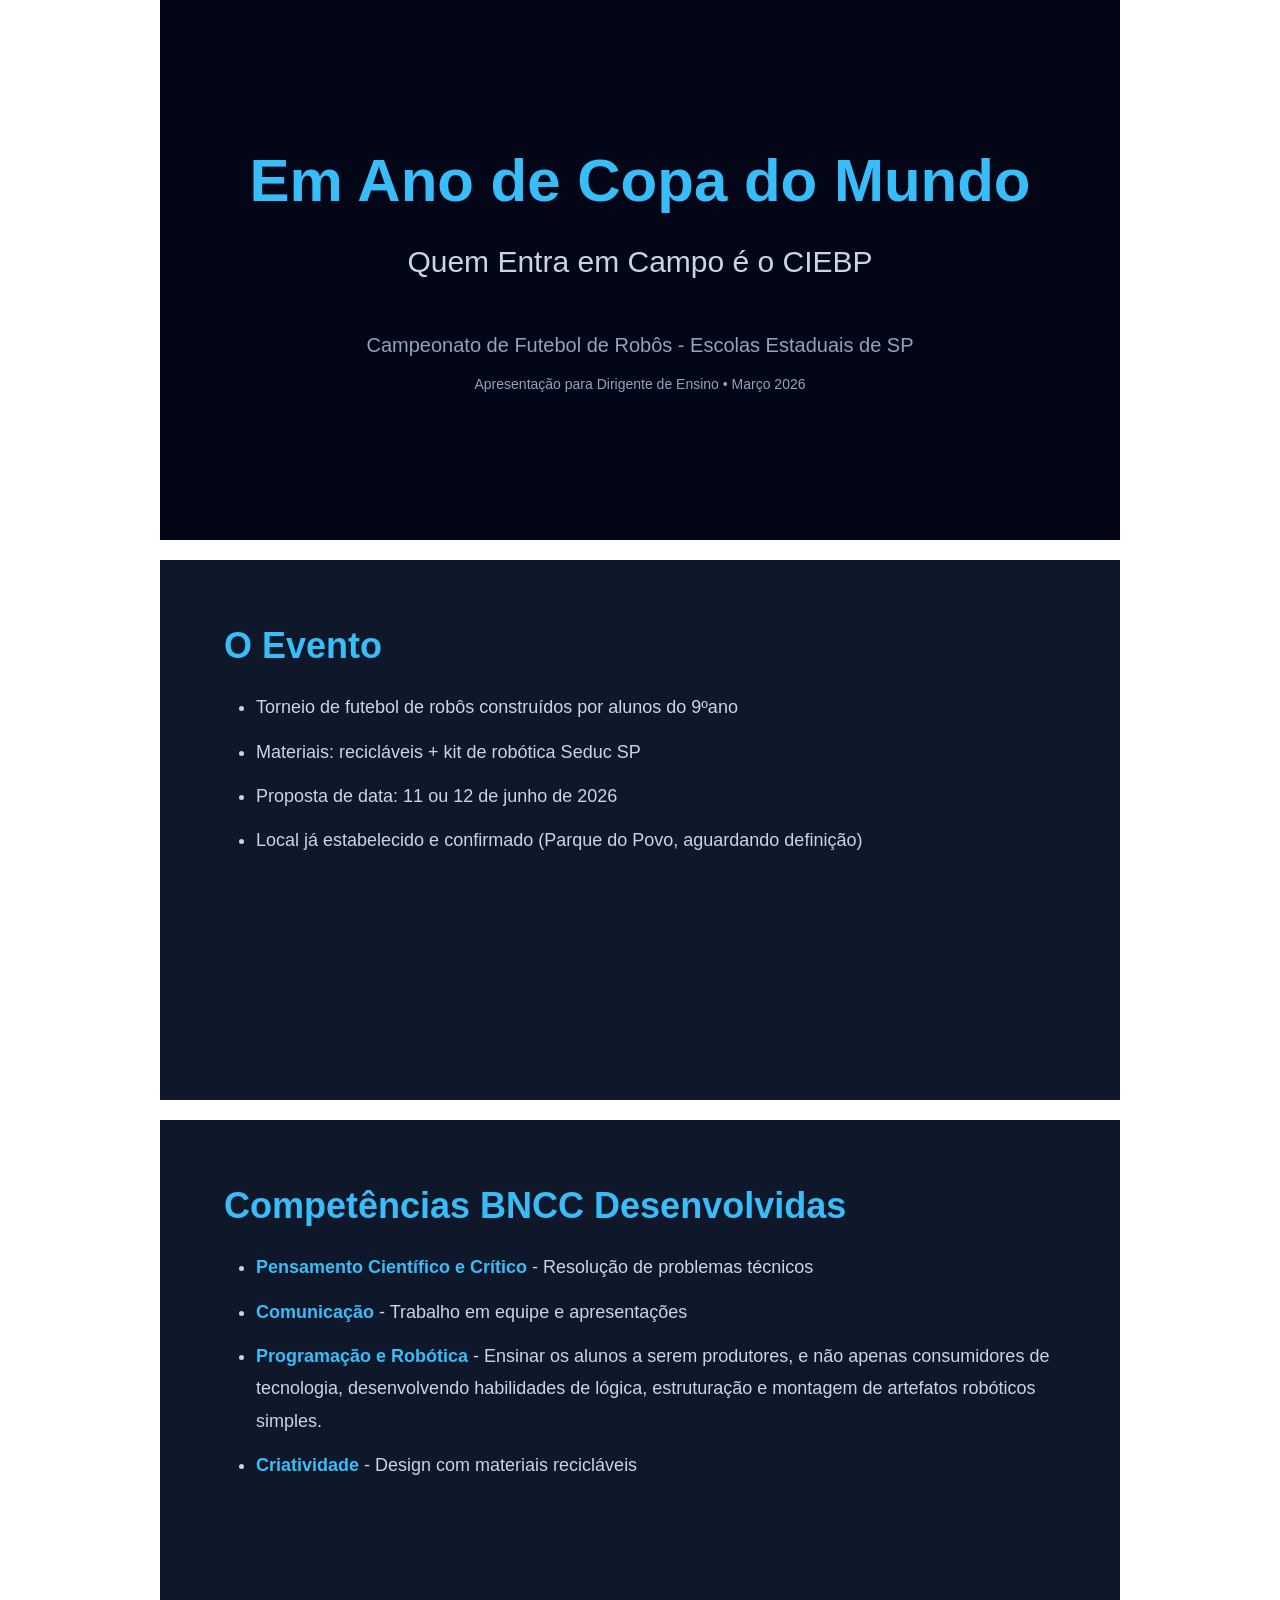
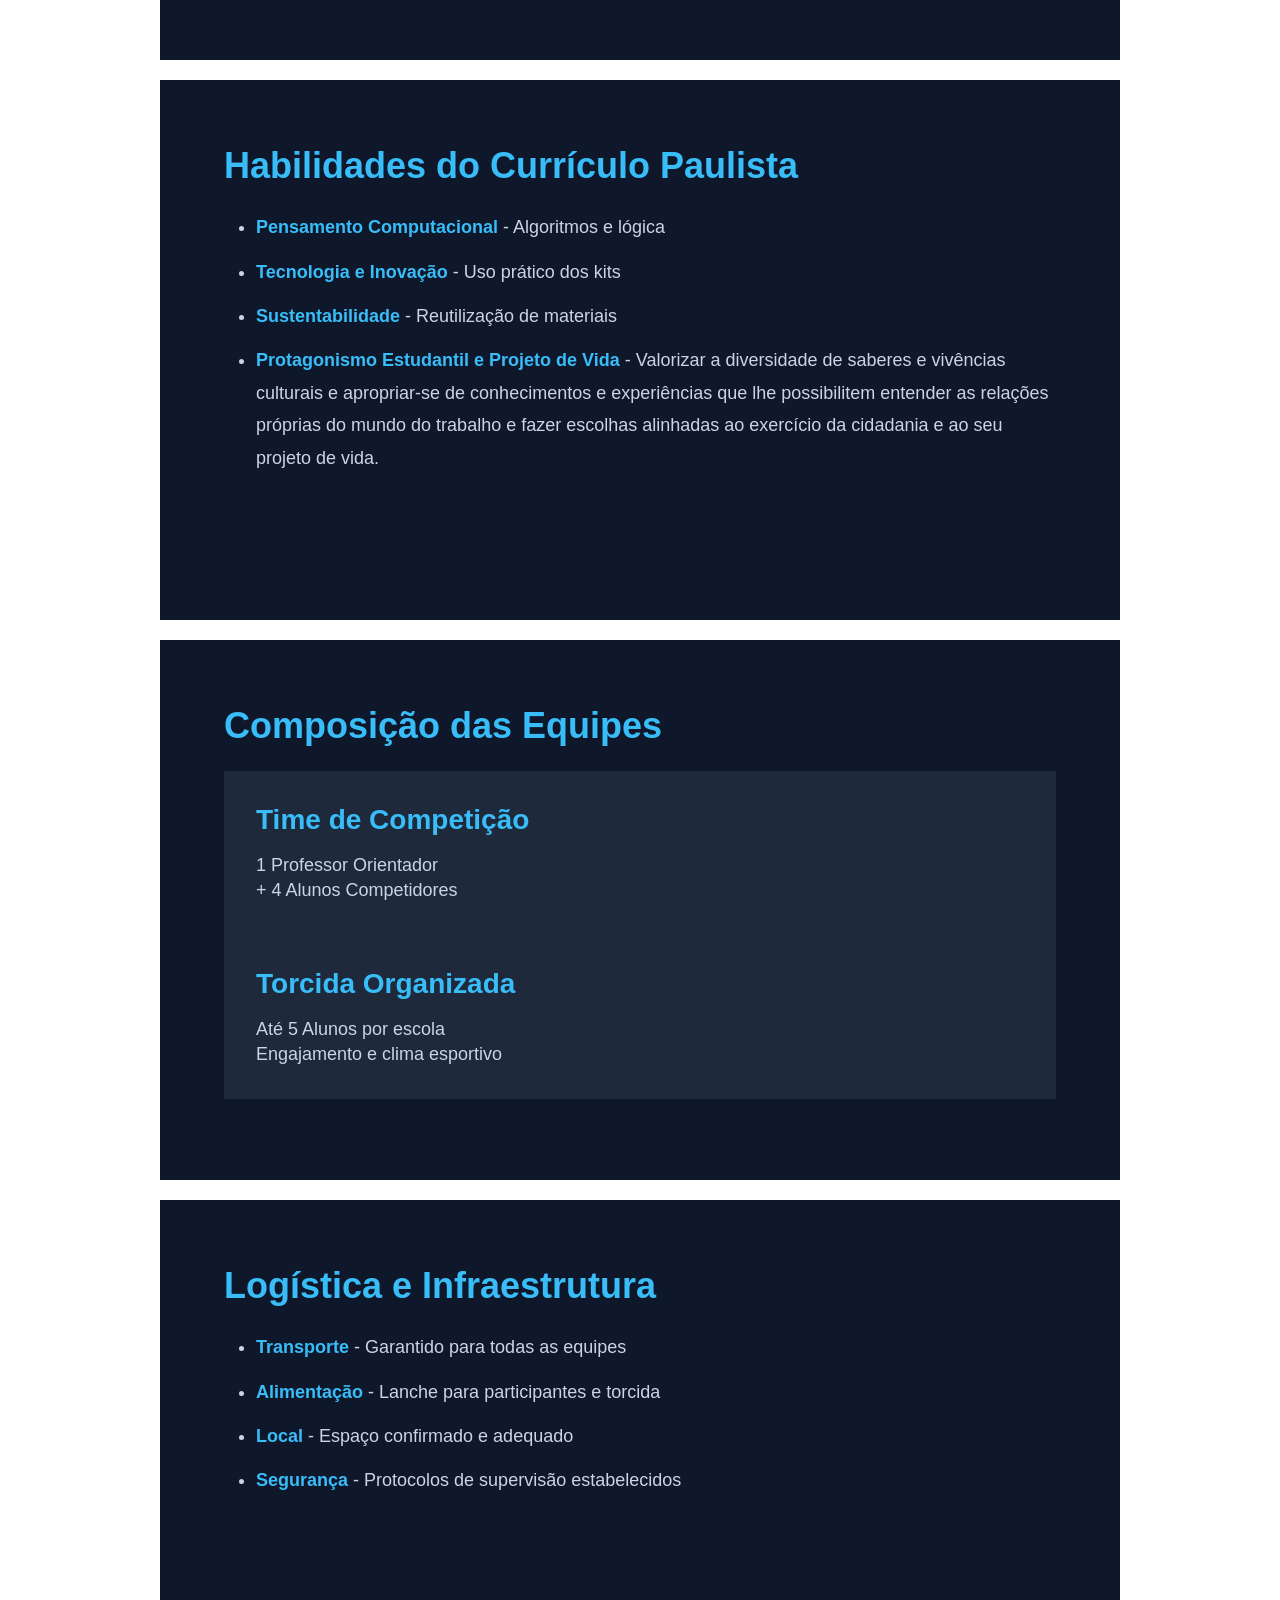
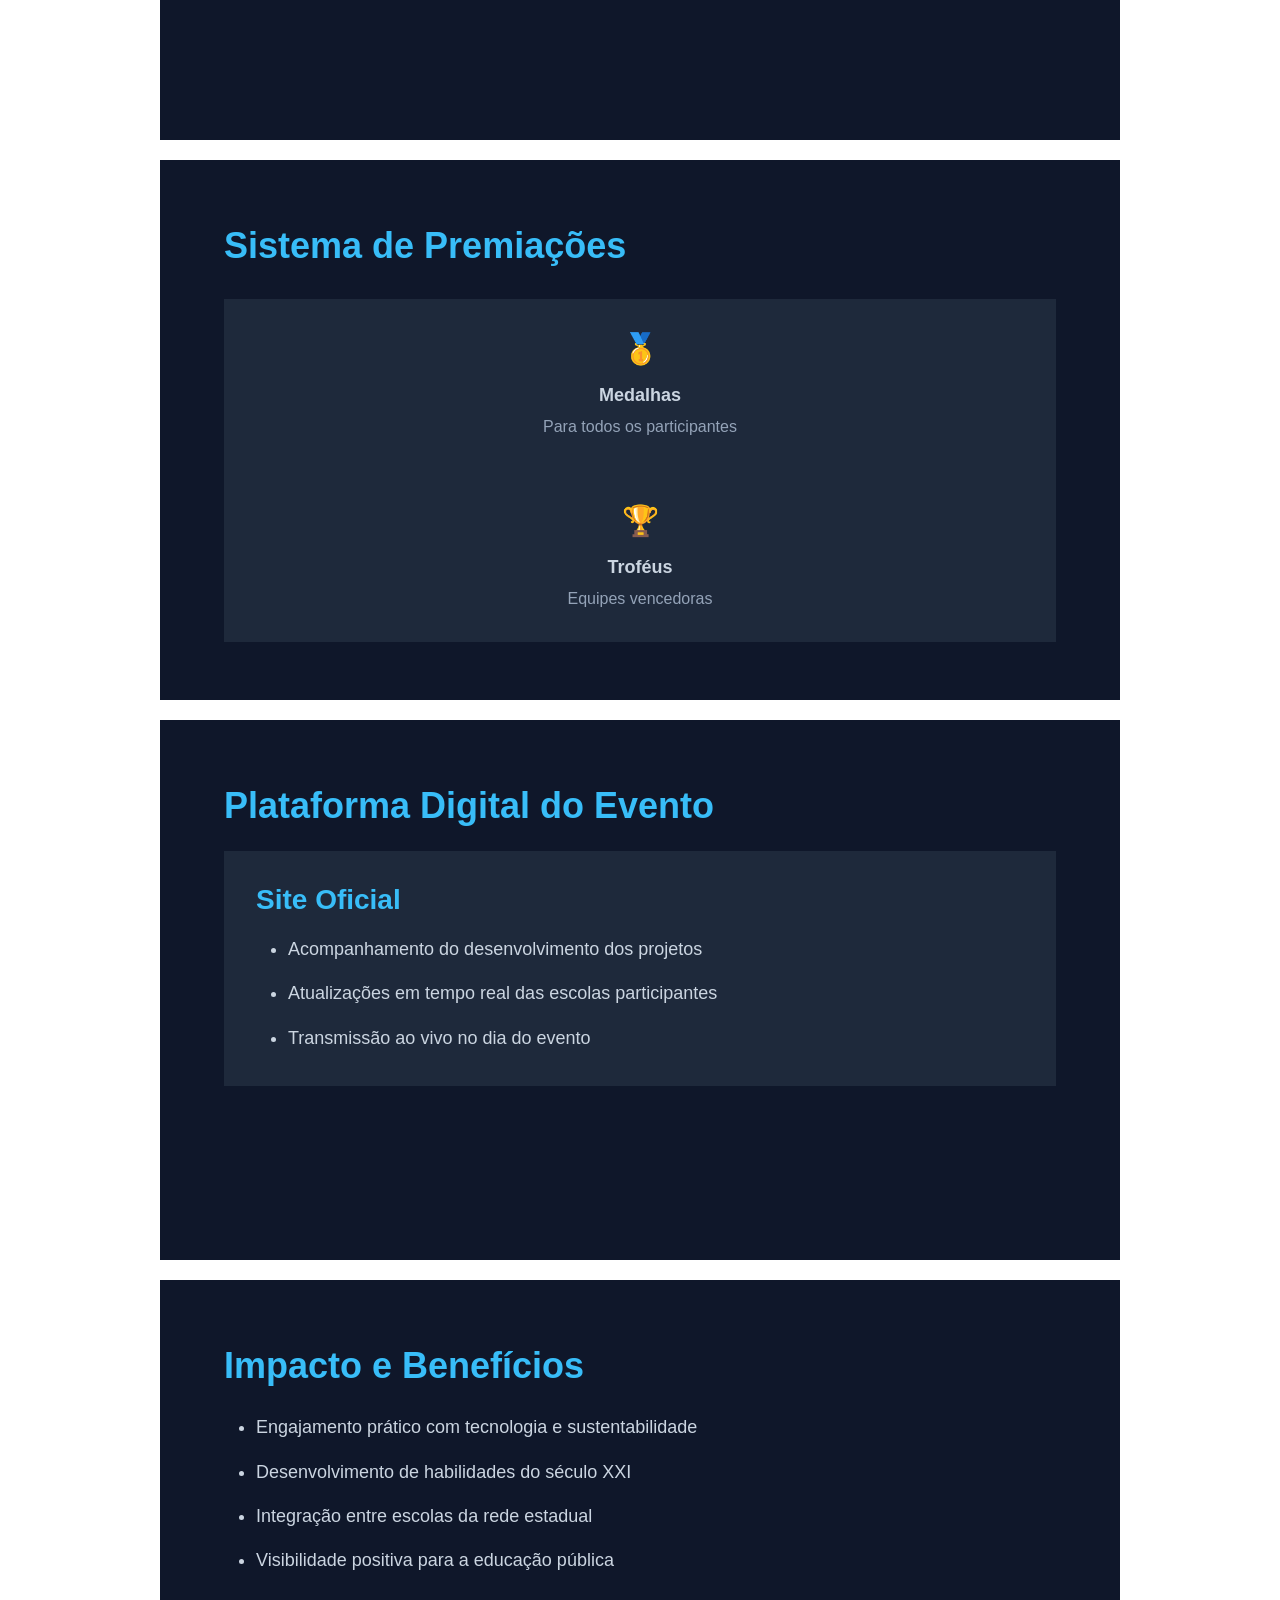
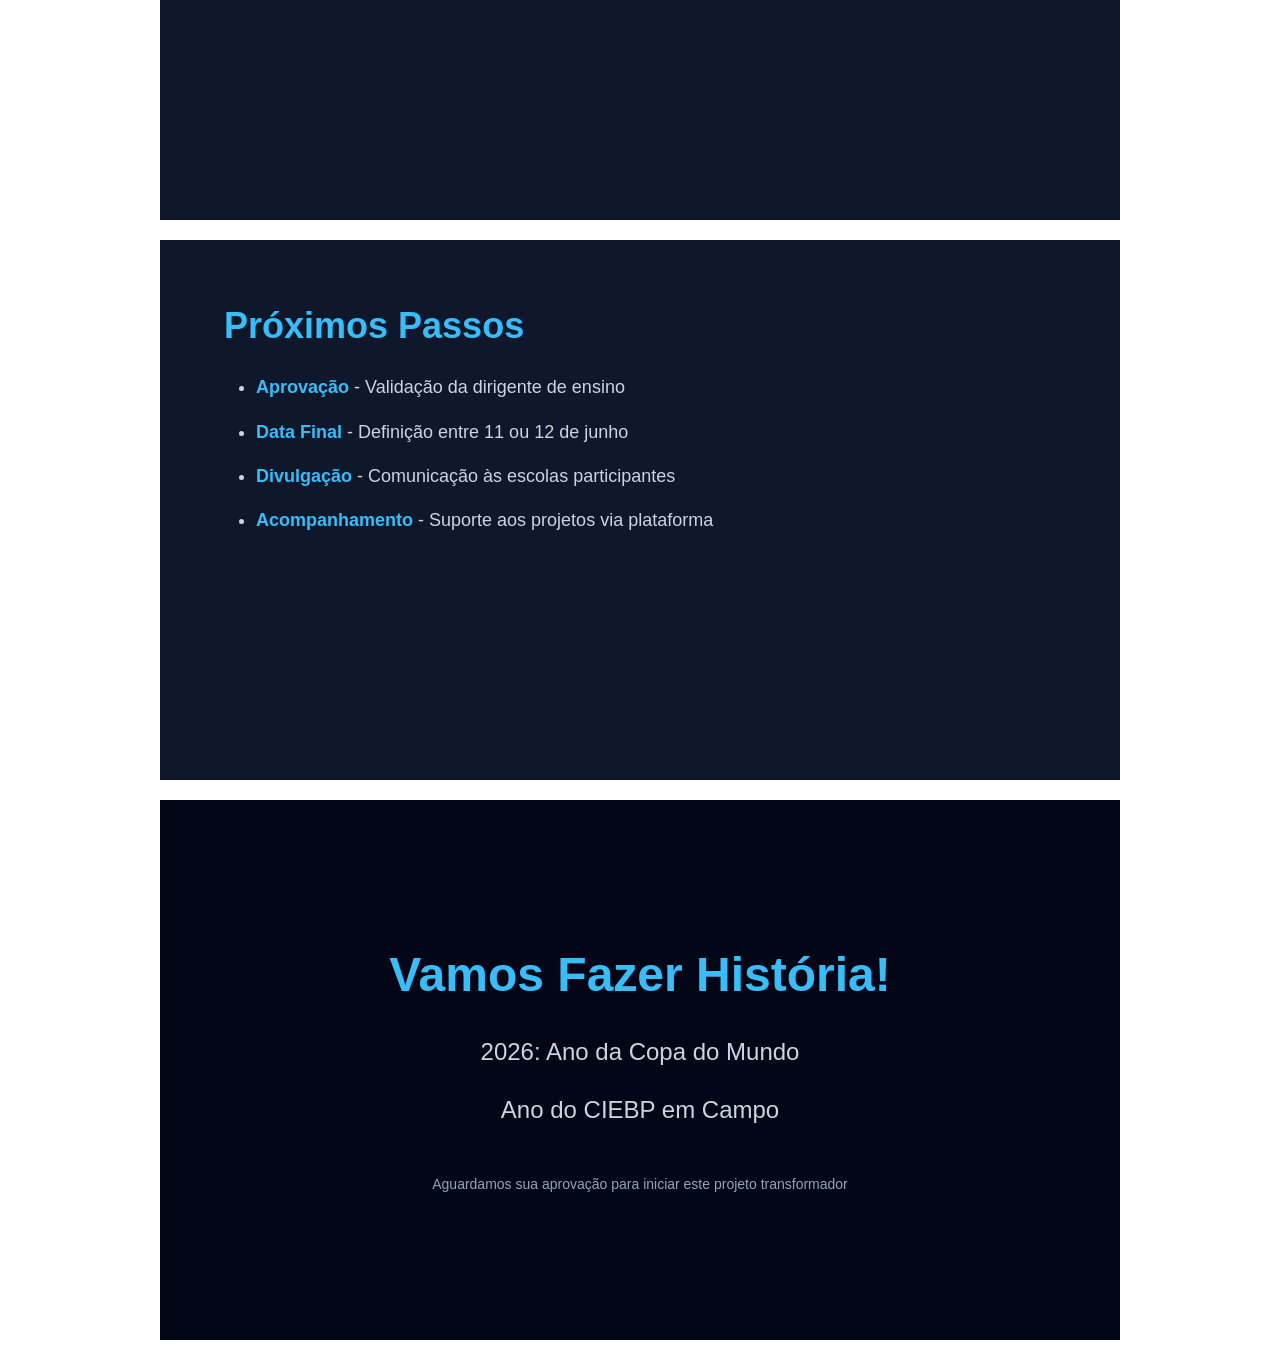
<file: presentation.html>
<!DOCTYPE html>
<html lang="pt-BR">
<head>
<meta charset="UTF-8">
<meta name="viewport" content="width=device-width, initial-scale=1.0">
<title>Evento Robofutebol CIEBP - Copa do Mundo 2026</title>
<style>
/* Theme Variables */
:root {
  --font-family-display: Arial, sans-serif;
  --font-weight-display: 600;
  --font-family-content: Arial, sans-serif;
  --font-weight-content: 400;
  --font-size-content: 16px;
  --line-height-content: 1.4;
}

/* DARK THEME (DEFAULT) */
body.theme-dark {
  --color-bg-base: #0f172a;
  --color-bg-elevated: #020617;
  --color-bg-surface: #1e293b;
  --color-bg-muted: #334155;
  --color-text-primary: #f1f5f9;
  --color-text-secondary: #cbd5e1;
  --color-text-muted: #94a3b8;
  --color-text-accent: #38bdf8;
  --color-primary: #38bdf8;
  --color-primary-foreground: #0f172a;
}

/* Base Styles */
* {
  margin: 0;
  padding: 0;
  box-sizing: border-box;
}

body {
  font-family: var(--font-family-content);
  font-weight: var(--font-weight-content);
  font-size: var(--font-size-content);
  line-height: var(--line-height-content);
  overflow-x: hidden;
}

/* Slide Container */
.slide {
  width: 960px;
  height: 540px;
  margin: 0 auto 20px;
  display: flex;
  flex-shrink: 0;
  position: relative;
  overflow: hidden;
}

/* Layout Utilities */
.row { flex-direction: row; }
.col { flex-direction: column; }
.center {
  justify-content: center;
  align-items: center;
  text-align: center;
}
.space-between { justify-content: space-between; }
.items-center { align-items: center; }
.items-start { align-items: flex-start; }
.items-end { align-items: flex-end; }
.fill-width { flex: 1; }
.fill-height { flex: 1; display: flex; flex-direction: column; }

/* Spacing */
.gap-sm { gap: 0.5rem; }
.gap-md { gap: 1rem; }
.gap-lg { gap: 1.5rem; }
.gap-xl { gap: 2rem; }
.gap-2xl { gap: 3rem; }

.p-4 { padding: 1rem; }
.p-6 { padding: 1.5rem; }
.p-8 { padding: 2rem; }
.p-12 { padding: 3rem; }
.p-16 { padding: 4rem; }

.mb-2 { margin-bottom: 0.5rem; }
.mb-4 { margin-bottom: 1rem; }
.mb-6 { margin-bottom: 1.5rem; }
.mb-8 { margin-bottom: 2rem; }
.mb-12 { margin-bottom: 3rem; }

.mt-2 { margin-top: 0.5rem; }
.mt-4 { margin-top: 1rem; }
.mt-6 { margin-top: 1.5rem; }
.mt-8 { margin-top: 2rem; }
.mt-12 { margin-top: 3rem; }

/* Typography */
h1, h2, h3, h4, h5, h6 {
  font-family: var(--font-family-display);
  font-weight: var(--font-weight-display);
  line-height: 1.2;
  margin: 0;
}

h1 { font-size: 3rem; }
h2 { font-size: 2.25rem; }
h3 { font-size: 1.75rem; }
h4 { font-size: 1.5rem; }
h5 { font-size: 1.25rem; }
h6 { font-size: 1rem; }

.text-6xl { font-size: 3.75rem; }
.text-5xl { font-size: 3rem; }
.text-4xl { font-size: 2.25rem; }
.text-3xl { font-size: 1.875rem; }
.text-2xl { font-size: 1.5rem; }
.text-xl { font-size: 1.25rem; }
.text-lg { font-size: 1.125rem; }
.text-base { font-size: 1rem; }
.text-sm { font-size: 0.875rem; }
.text-xs { font-size: 0.75rem; }

.font-bold { font-weight: 700; }
.font-semibold { font-weight: 600; }
.font-medium { font-weight: 500; }
.font-normal { font-weight: 400; }

.text-center { text-align: center; }
.text-left { text-align: left; }
.text-right { text-align: right; }

.opacity-90 { opacity: 0.9; }
.opacity-80 { opacity: 0.8; }
.opacity-70 { opacity: 0.7; }
.opacity-60 { opacity: 0.6; }

/* Lists */
ul, ol {
  margin-left: 2rem;
  line-height: 1.8;
}

ul li { list-style: disc; }
ol li { list-style: decimal; }

li { margin-bottom: 0.75rem; }
li:last-child { margin-bottom: 0; }

/* Card Styles */
.card-rect {
  padding: 2rem;
  box-shadow: 0 8px 16px rgba(0, 0, 0, 0.2);
}
</style>
</head>
<body class="theme-dark">

  <!-- Slide 1: Título -->
  <section class="slide p-16 col center" style="background-color: #020617; color: #f1f5f9;">
    <h1 class="text-6xl mb-6" style="color: #38bdf8;">Em Ano de Copa do Mundo</h1>
    <p class="text-3xl mb-4" style="color: #cbd5e1;">Quem Entra em Campo é o CIEBP</p>
    <p class="text-xl mt-8" style="color: #94a3b8;">Campeonato de Futebol de Robôs - Escolas Estaduais de SP</p>
    <p class="text-sm mt-4" style="color: #94a3b8;">Apresentação para Dirigente de Ensino • Março 2026</p>
  </section>

  <!-- Slide 2: O Evento -->
  <section class="slide p-16 col" style="background-color: #0f172a; color: #f1f5f9;">
    <h2 class="mb-6" style="color: #38bdf8;">O Evento</h2>
    <ul class="text-lg" style="color: #cbd5e1;">
      <li>Torneio de futebol de robôs construídos por alunos do 9ºano</li>
      <li>Materiais: recicláveis + kit de robótica Seduc SP</li>
      <li>Proposta de data: 11 ou 12 de junho de 2026</li>
      <li>Local já estabelecido e confirmado (Parque do Povo, aguardando definição)</li>
    </ul>
  </section>

  <!-- Slide 3: Alinhamento com BNCC (Parte 1) -->
  <section class="slide p-16 col" style="background-color: #0f172a; color: #f1f5f9;">
    <h2 class="mb-6" style="color: #38bdf8;">Competências BNCC Desenvolvidas</h2>
    <ul class="text-lg" style="color: #cbd5e1;">
      <li><strong style="color: #38bdf8;">Pensamento Científico e Crítico</strong> - Resolução de problemas técnicos</li>
      <li><strong style="color: #38bdf8;">Comunicação</strong> - Trabalho em equipe e apresentações</li>
      <li><strong style="color: #38bdf8;">Programação e Robótica</strong> - Ensinar os alunos a serem produtores, e não apenas consumidores de tecnologia, desenvolvendo habilidades de lógica, estruturação e montagem de artefatos robóticos simples.</li>
      <li><strong style="color: #38bdf8;">Criatividade</strong> - Design com materiais recicláveis</li>
    </ul>
  </section>

  <!-- Slide 4: Alinhamento com BNCC (Parte 2) -->
  <section class="slide p-16 col" style="background-color: #0f172a; color: #f1f5f9;">
    <h2 class="mb-6" style="color: #38bdf8;">Habilidades do Currículo Paulista</h2>
    <ul class="text-lg" style="color: #cbd5e1;">
      <li><strong style="color: #38bdf8;">Pensamento Computacional</strong> - Algoritmos e lógica</li>
      <li><strong style="color: #38bdf8;">Tecnologia e Inovação</strong> - Uso prático dos kits</li>
      <li><strong style="color: #38bdf8;">Sustentabilidade</strong> - Reutilização de materiais</li>
      <li><strong style="color: #38bdf8;">Protagonismo Estudantil e Projeto de Vida</strong> - Valorizar a diversidade de saberes e vivências culturais e apropriar-se de conhecimentos e experiências que lhe possibilitem entender as relações próprias do mundo do trabalho e fazer escolhas alinhadas ao exercício da cidadania e ao seu projeto de vida.</li>
    </ul>
  </section>

  <!-- Slide 5: Estrutura das Equipes -->
  <section class="slide p-16 col" style="background-color: #0f172a; color: #f1f5f9;">
    <h2 class="mb-6" style="color: #38bdf8;">Composição das Equipes</h2>
    <div class="row gap-lg">
      <div class="fill-width" style="background-color: #1e293b; padding: 2rem;">
        <h3 class="mb-4" style="color: #38bdf8;">Time de Competição</h3>
        <p class="text-lg" style="color: #cbd5e1;">1 Professor Orientador<br>+ 4 Alunos Competidores</p>
      </div>
      <div class="fill-width" style="background-color: #1e293b; padding: 2rem;">
        <h3 class="mb-4" style="color: #38bdf8;">Torcida Organizada</h3>
        <p class="text-lg" style="color: #cbd5e1;">Até 5 Alunos por escola<br>Engajamento e clima esportivo</p>
      </div>
    </div>
  </section>

  <!-- Slide 6: Estrutura do Evento -->
  <section class="slide p-16 col" style="background-color: #0f172a; color: #f1f5f9;">
    <h2 class="mb-6" style="color: #38bdf8;">Logística e Infraestrutura</h2>
    <ul class="text-lg" style="color: #cbd5e1;">
      <li><strong style="color: #38bdf8;">Transporte</strong> - Garantido para todas as equipes</li>
      <li><strong style="color: #38bdf8;">Alimentação</strong> - Lanche para participantes e torcida</li>
      <li><strong style="color: #38bdf8;">Local</strong> - Espaço confirmado e adequado</li>
      <li><strong style="color: #38bdf8;">Segurança</strong> - Protocolos de supervisão estabelecidos</li>
    </ul>
  </section>

  <!-- Slide 7: Premiações -->
  <section class="slide p-16 col" style="background-color: #0f172a; color: #f1f5f9;">
    <h2 class="mb-8" style="color: #38bdf8;">Sistema de Premiações</h2>
    <div class="row gap-lg items-center">
      <div class="fill-width" style="background-color: #1e293b; padding: 2rem; text-align: center;">
        <h3 class="mb-4 text-3xl" style="color: #fbbf24;">🥇</h3>
        <p class="text-lg font-bold" style="color: #cbd5e1;">Medalhas</p>
        <p class="text-base mt-2" style="color: #94a3b8;">Para todos os participantes</p>
      </div>
      <div class="fill-width" style="background-color: #1e293b; padding: 2rem; text-align: center;">
        <h3 class="mb-4 text-3xl" style="color: #fbbf24;">🏆</h3>
        <p class="text-lg font-bold" style="color: #cbd5e1;">Troféus</p>
        <p class="text-base mt-2" style="color: #94a3b8;">Equipes vencedoras</p>
      </div>
    </div>
  </section>

  <!-- Slide 8: Plataforma Digital -->
  <section class="slide p-16 col" style="background-color: #0f172a; color: #f1f5f9;">
    <h2 class="mb-6" style="color: #38bdf8;">Plataforma Digital do Evento</h2>
    <div style="background-color: #1e293b; padding: 2rem;">
      <h3 class="mb-4" style="color: #38bdf8;">Site Oficial</h3>
      <ul class="text-lg" style="color: #cbd5e1;">
        <li>Acompanhamento do desenvolvimento dos projetos</li>
        <li>Atualizações em tempo real das escolas participantes</li>
        <li>Transmissão ao vivo no dia do evento</li>
      </ul>
    </div>
  </section>

  <!-- Slide 9: Impacto Educacional -->
  <section class="slide p-16 col" style="background-color: #0f172a; color: #f1f5f9;">
    <h2 class="mb-6" style="color: #38bdf8;">Impacto e Benefícios</h2>
    <ul class="text-lg" style="color: #cbd5e1;">
      <li>Engajamento prático com tecnologia e sustentabilidade</li>
      <li>Desenvolvimento de habilidades do século XXI</li>
      <li>Integração entre escolas da rede estadual</li>
      <li>Visibilidade positiva para a educação pública</li>
    </ul>
  </section>

  <!-- Slide 10: Cronograma -->
  <section class="slide p-16 col" style="background-color: #0f172a; color: #f1f5f9;">
    <h2 class="mb-6" style="color: #38bdf8;">Próximos Passos</h2>
    <ul class="text-lg" style="color: #cbd5e1;">
      <li><strong style="color: #38bdf8;">Aprovação</strong> - Validação da dirigente de ensino</li>
      <li><strong style="color: #38bdf8;">Data Final</strong> - Definição entre 11 ou 12 de junho</li>
      <li><strong style="color: #38bdf8;">Divulgação</strong> - Comunicação às escolas participantes</li>
      <li><strong style="color: #38bdf8;">Acompanhamento</strong> - Suporte aos projetos via plataforma</li>
    </ul>
  </section>

  <!-- Slide 11: Encerramento -->
  <section class="slide p-16 col center" style="background-color: #020617; color: #f1f5f9;">
    <h2 class="text-5xl mb-8" style="color: #38bdf8;">Vamos Fazer História!</h2>
    <p class="text-2xl mb-6" style="color: #cbd5e1;">2026: Ano da Copa do Mundo</p>
    <p class="text-2xl" style="color: #cbd5e1;">Ano do CIEBP em Campo</p>
    <p class="text-sm mt-12" style="color: #94a3b8;">Aguardamos sua aprovação para iniciar este projeto transformador</p>
  </section>

</body>
</html>
</file>
